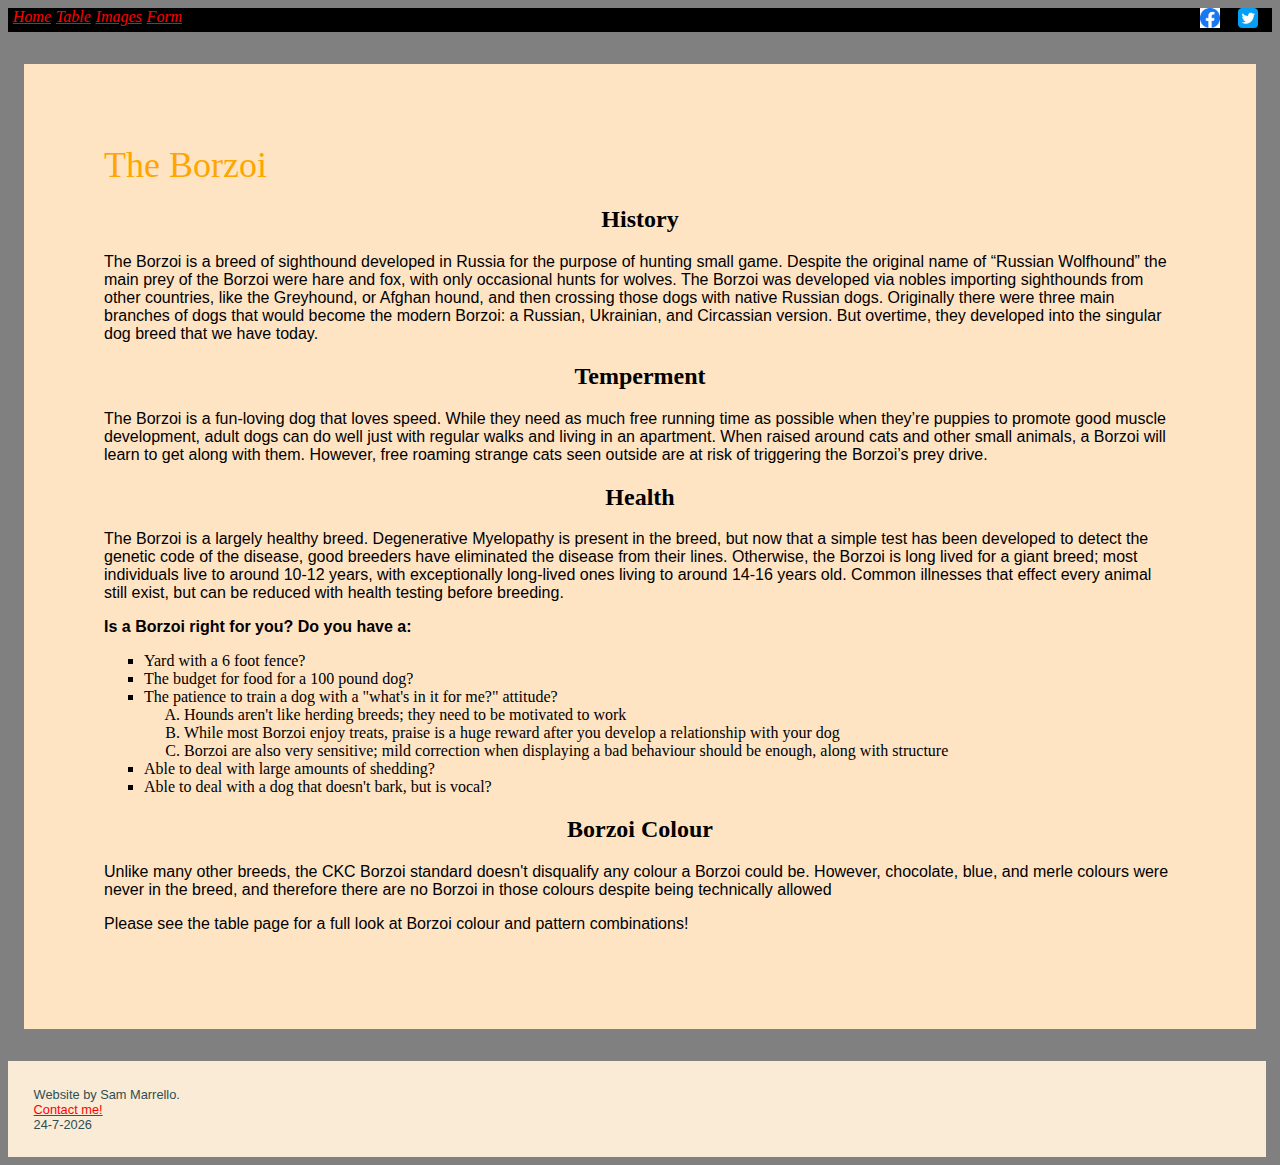
<file: index.html>
<!DOCTYPE html>
<!--Sam Marrello: 1st attempt in class website-->
<html lang="en">
<head>
    <meta charset ="UTF-8">
    <title>Borzoi Information</title>
    <link rel="stylesheet" type="text/css" href="CSS/CSSstyles.css"/>
    <script src="javascript/javascript.js"></script>
</head>
<body onload="todaysDate()">
    <div class="navflexcontainer">
        <div class="navflexitem"><a href="index.html">Home</a></div>
        <div class="navflexitem"><a href="table.html">Table</a></div>
        <div class="navflexitem"><a href="images.html">Images</a></div>
        <div class="navflexitem"><a href="form.html">Form</a></div>
        <div class="navflexitem navflexbreak">&nbsp</div>
        <div class="navflexitem navflexsocial"><a href="https://www.facebook.com/"><img src="imgs/facebook.png" style="width: 20px; height: 20px;" alt="facebook"></a></div>
        <div class="navflexitem navflexsocial"><a href="https://twitter.com/"><img src="imgs/app-icons-twitter.png" style= "width: 20px; height: 20px;" alt="twitter"> </a></div>
    </div>
    <div class="maincontainer">
        <span class="title">The Borzoi</span>
        <h2>History</h2>
        <p>The Borzoi is a breed of sighthound developed in Russia for the purpose of hunting small game. Despite the original name of “Russian Wolfhound” the main prey of the Borzoi were hare and fox, with only occasional hunts for wolves. The Borzoi was developed via nobles importing sighthounds from other countries, like the Greyhound, or Afghan hound, and then crossing those dogs with native Russian dogs. Originally there were three main branches of dogs that would become the modern Borzoi: a Russian, Ukrainian, and Circassian version. But overtime, they developed into the singular dog breed that we have today. </p>
        <h2>Temperment</h2>
        <p>The Borzoi is a fun-loving dog that loves speed. While they need as much free running time as possible when they’re puppies to promote good muscle development, adult dogs can do well just with regular walks and living in an apartment. When raised around cats and other small animals, a Borzoi will learn to get along with them. However, free roaming strange cats seen outside are at risk of triggering the Borzoi’s prey drive. </p>
        <h2>Health</h2>
        <p>The Borzoi is a largely healthy breed. Degenerative Myelopathy is present in the breed, but now that a simple test has been developed to detect the genetic code of the disease, good breeders have eliminated the disease from their lines. Otherwise, the Borzoi is long lived for a giant breed; most individuals live to around 10-12 years, with exceptionally long-lived ones living to around 14-16 years old. Common illnesses that effect every animal still exist, but can be reduced with health testing before breeding. </p>
        <p class="question">Is a Borzoi right for you? Do you have a:</p>
            <ul>
                <li>Yard with a 6 foot fence?</li>
                <li> The budget for food for a 100 pound dog?</li>
                <li>The patience to train a dog with a "what's in it for me?" attitude?
                    <ol>
                        <li>Hounds aren't like herding breeds; they need to be motivated to work</li>
                        <li>While most Borzoi enjoy treats, praise is a huge reward after you develop a relationship with your dog</li>
                        <li>Borzoi are also very sensitive; mild correction when displaying a bad behaviour should be enough, along with structure</li>
                    </ol>
                </li>
                <li>Able to deal with large amounts of shedding?</li>
                <li>Able to deal with a dog that doesn't bark, but is vocal?</li>
            </ul>
        <h2>Borzoi Colour</h2>
        <p>Unlike many other breeds, the CKC Borzoi standard doesn't disqualify any colour a Borzoi could be. However, chocolate, blue, and merle colours were never in the breed, and therefore there are no Borzoi in those colours despite being technically allowed</p>
        <p>Please see the table page for a full look at Borzoi colour and pattern combinations!</p>
    </div>
    <div class="footercontainer">
        <div class="footerflexitem">Website by Sam Marrello.</div>
        <div class="footerflexitem"><a href="mailto:sammarrello@student.sl.on.ca">Contact me!</a></div>
        <div class="footerflexitem" id="todaysDate"></div>
    </div>
</body>
</html>
</file>
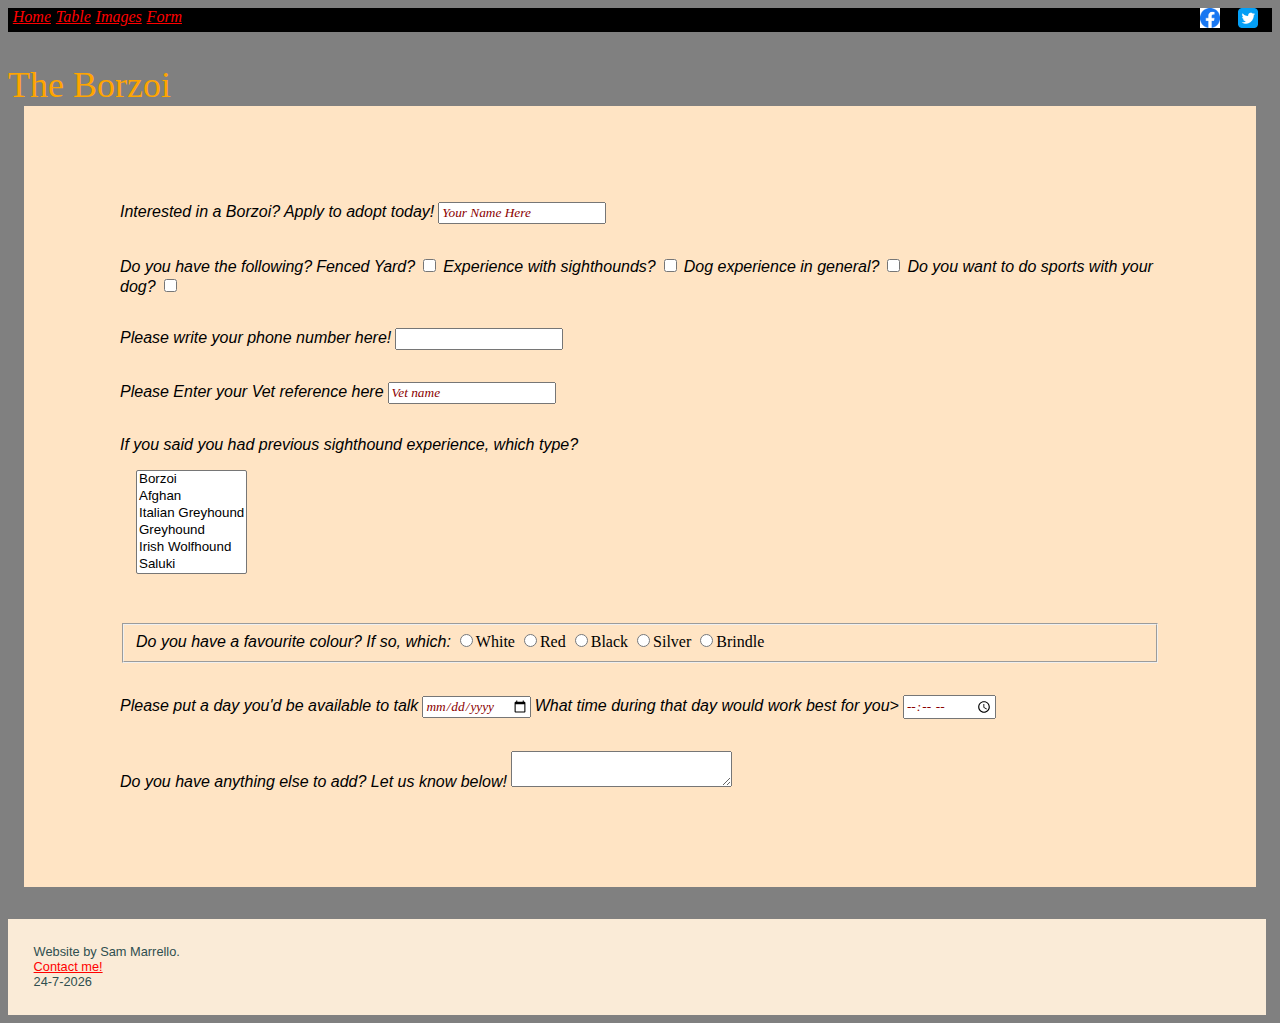
<file: form.html>
<!DOCTYPE html>
<!--Sam Marrello-->
<html lang="en">
<head>
    <meta charset ="UTF-8">
    <title>Form</title>
    <link rel="stylesheet" type="text/css" href="CSS/CSSstyles.css"/>
    <script src="javascript/javascript.js"></script>
</head>
<body onload="todaysDate()">
    <div class="navflexcontainer">
        <div class="navflexitem"><a href="index.html">Home</a></div>
        <div class="navflexitem"><a href="table.html">Table</a></div>
        <div class="navflexitem"><a href="images.html">Images</a></div>
        <div class="navflexitem"><a href="form.html">Form</a></div>
        <div class="navflexitem navflexbreak">&nbsp</div>
        <div class="navflexitem navflexsocial"><a href="https://www.facebook.com/"><img src="imgs/facebook.png" style="width: 20px; height: 20px;" alt="facebook"></a></div>
        <div class="navflexitem navflexsocial"><a href="https://twitter.com/"><img src="imgs/app-icons-twitter.png" style= "width: 20px; height: 20px;" alt="twitter"> </a></div>
    </div>
    <span class="title">The Borzoi</span>
    <div class="maincontainer">
        <form action="form.html">
            <div class="mainformflexbox">
                <label for = "name">Interested in a Borzoi? Apply to adopt today!</label>
                <input type = "text" id = "name" value = "Your Name Here" />
            </div>
            <div class="mainformflexbox">
                <label>Do you have the following?</label>
                <label for = "question1">Fenced Yard?</label>
                <input type = "checkbox" id = "question1"/>
                <label for = "question2">Experience with sighthounds?</label>
                <input type = "checkbox" id = "question2">
                <label for = "question3">Dog experience in general?</label>
                <input type = "checkbox" id = "question3">
                <label for = "question4">Do you want to do sports with your dog?</label>
                <input type = "checkbox" id = "question4">
            </div>
            <div class="mainformflexbox">
                <label for = "phone">Please write your phone number here!</label>
                <input type = "number" id = "phone" value = "111-111-1111">
            </div>
            <div class="mainformflexbox">
                <label for = "vet">Please Enter your Vet reference here</label>
                <input type = "text" id = "vet" value = "Vet name">
            </div>
            <div class="mainformflexbox">
                <label for = "miscbreed">If you said you had previous sighthound experience, which type?</label>
                <div class = "mainformflexbox">
                    <select id = "miscbreed" size = 6>
                        <option value = "borzoi">Borzoi</option>
                        <option value = "afghan">Afghan</option>
                        <option value = "iggy">Italian Greyhound</option>
                        <option value = "greyhound">Greyhound</option>
                        <option value = "wolfhound">Irish Wolfhound</option>
                        <option value = "saluki">Saluki</option>
                    </select>
                </div>
            </div>
            <div class="mainformflexbox">
                <fieldset>
                    <label>Do you have a favourite colour? If so, which:</label>
                    <input type = "radio" name = "colour">White
                    <input type = "radio" name = "colour">Red
                    <input type = "radio" name = "colour">Black
                    <input type = "radio" name = "colour">Silver
                    <input type = "radio" name = "colour">Brindle
                </fieldset>
            </div>
            <div class = "mainformflexbox">
                <label for = "arrivalDate">Please put a day you'd be available to talk</label>
                <input type = "date" id = "arrivalDate"/>
                <label for = "arrivalTime">What time during that day would work best for you></label>
                <input type = "time" id = "arrivalTime"/>
            </div>
            <div class="mainformflexbox">
                <label for = "moreinfo">Do you have anything else to add? Let us know below!</label>
                <textarea  id = "moreinfo" row = "10" cols = "25" maxlength = "500"></textarea>
            </div>
        </form>
    </div>
    <div class="footercontainer">
        <div class="footerflexitem">Website by Sam Marrello.</div>
        <div class="footerflexitem"><a href="mailto:sammarrello@student.sl.on.ca">Contact me!</a></div>
        <div class="footerflexitem" id="todaysDate"></div>
    </div>
</body>
</html>
</file>
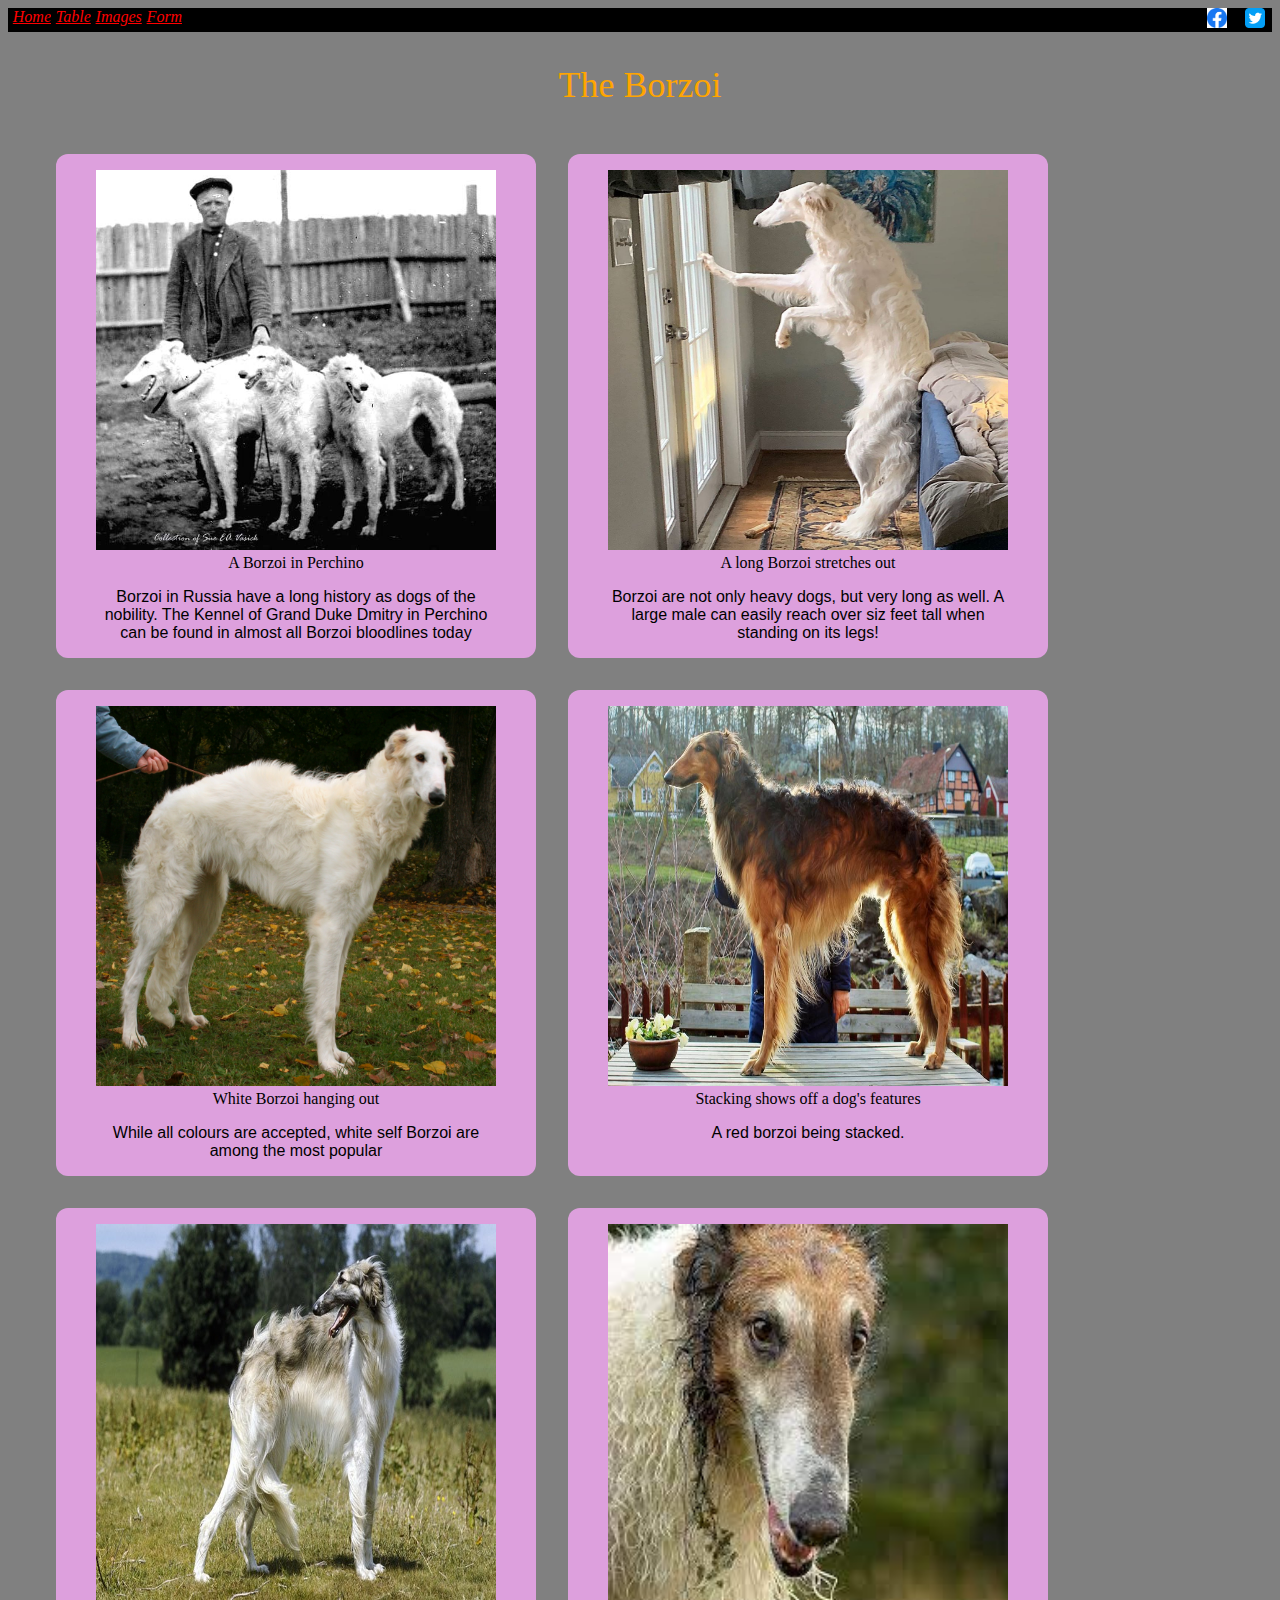
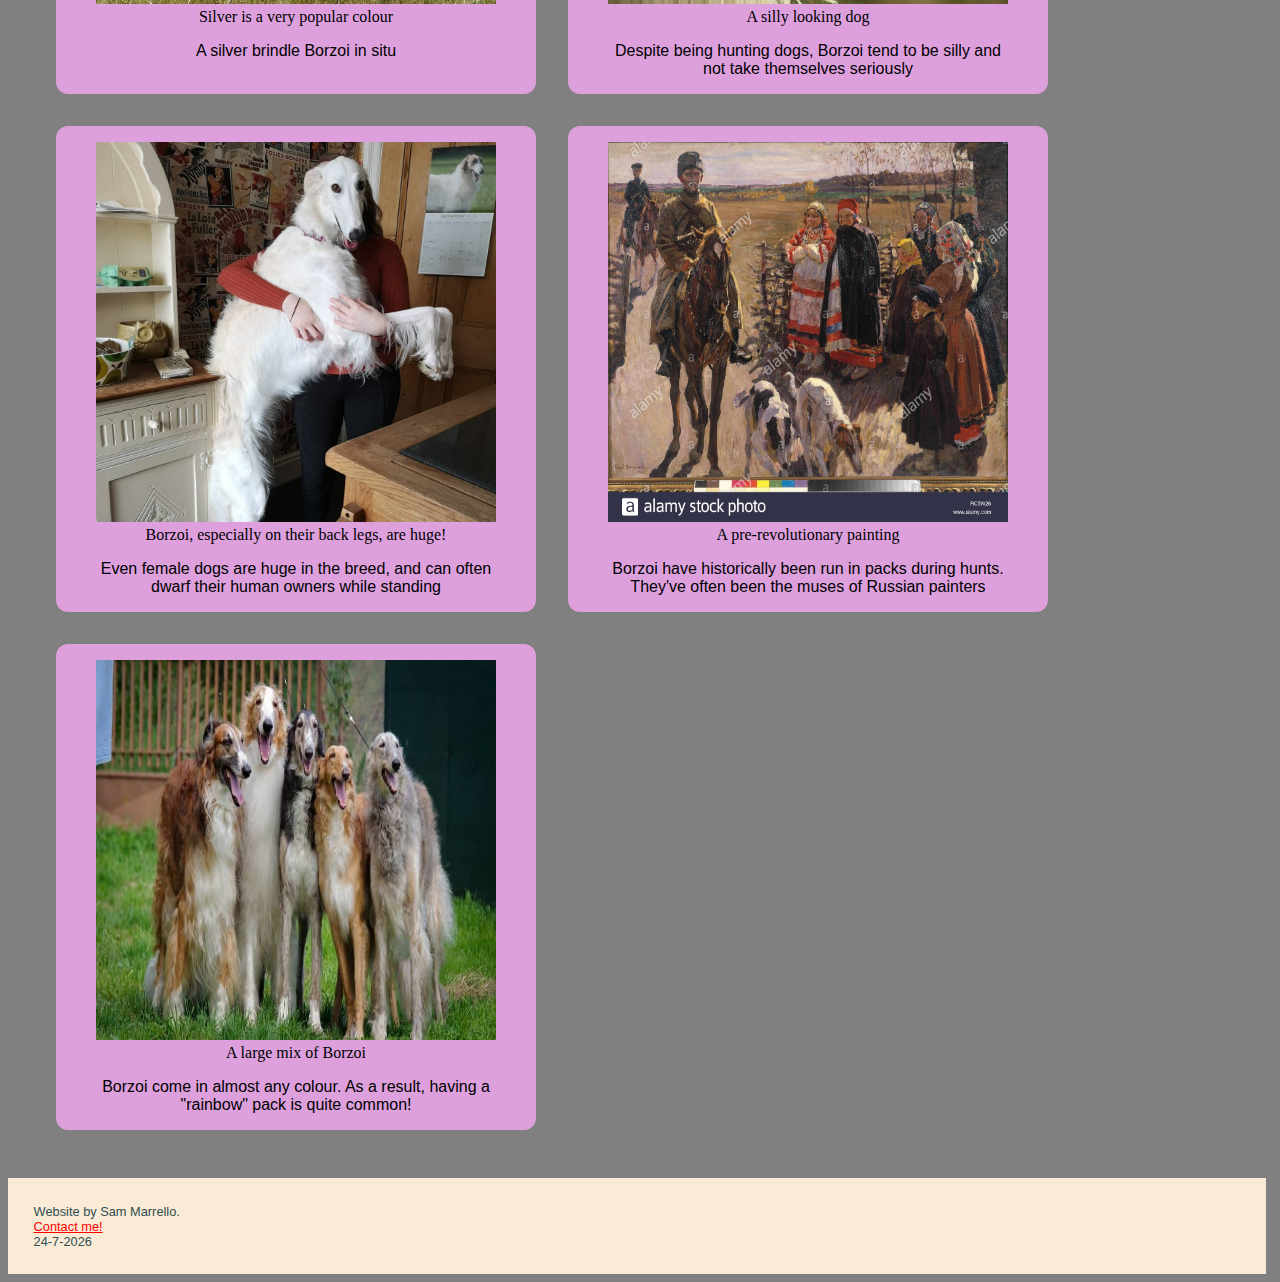
<file: images.html>
<!DOCTYPE html>
<!--Sam Marrello-->
<html lang="en">
<head>
    <meta charset ="UTF-8">
    <title>Images</title>
    <link rel="stylesheet" type="text/css" href="CSS/CSSstyles.css"/>
    <script src="javascript/javascript.js"></script>
</head>
<body class="pictures" onload="todaysDate()">
    <div class="navflexcontainer">
        <div class="navflexitem"><a href="index.html">Home</a></div>
        <div class="navflexitem"><a href="table.html">Table</a></div>
        <div class="navflexitem"><a href="images.html">Images</a></div>
        <div class="navflexitem"><a href="form.html">Form</a></div>
        <div class="navflexitem navflexbreak">&nbsp</div>
        <div class="navflexitem navflexsocial"><a href="https://www.facebook.com/"><img src="imgs/facebook.png" style="width: 20px; height: 20px;" alt="facebook"></a></div>
        <div class="navflexitem navflexsocial"><a href="https://twitter.com/"><img src="imgs/app-icons-twitter.png" style= "width: 20px; height: 20px;" alt="twitter"> </a></div>
    </div>
    <span class="title">The Borzoi</span>
    <div class="imagespagemainflexcontainer">
        <div class="imagespagemainflexitem">
            <figure>
                <img src="imgs/242074693_10159627727509675_4284539404694906346_n.jpg" style="width: 400px; height: 380px;" alt="A Photograph from early 20th Century Russia">
                    <figcaption>A Borzoi in Perchino</figcaption>
                    <p>Borzoi in Russia have a long history as dogs of the nobility. The Kennel of Grand Duke Dmitry in Perchino can be found in almost all Borzoi bloodlines today</p>
            </figure>
        </div>
        <div class="imagespagemainflexitem">
            <figure>
                <img src="imgs/601eaa601a740327567f347a97765a86.jpg" style="width: 400px; height: 380px;" alt="The Length of the Borzoi">
                <figcaption>A long Borzoi stretches out</figcaption>
                <p>Borzoi are not only heavy dogs, but very long as well. A large male can easily reach over siz feet tall when standing on its legs!</p>
            </figure>
        </div>
        <div class="imagespagemainflexitem">
            <figure> 
                <img src="imgs/Chart_rosyjski_borzoj_rybnik-kamien_pl.jpg" style="width: 400px; height: 380px;" alt="White self Borzoi">
                <figcaption>White Borzoi hanging out</figcaption>
                <p>While all colours are accepted, white self Borzoi are among the most popular</p>
            </figure>
        </div>
        <div class="imagespagemainflexitem">
            <figure>
                <img src="imgs/Djinn-3,5.jpg" style="width: 400px; height: 380px;" alt="Red Borzoi Stack">
                <figcaption>Stacking shows off a dog's features</figcaption>
                <p>A red borzoi being stacked.</p>
            </figure> 
        </div>
        <div class="imagespagemainflexitem">
            <figure>
                <img src="imgs/download-(1).jpg" style="width: 400px; height: 380px;" alt="Silver Brindle Borzoi">
                <figcaption>Silver is a very popular colour</figcaption>
                <p>A silver brindle Borzoi in situ</p>
            </figure>
        </div>
        <div class="imagespagemainflexitem">
            <figure>
                <img src="imgs/download.jpg" style="width: 400px; height: 380px;" alt="Silly Dog">
                <figcaption>A silly looking dog</figcaption>
                <p>Despite being hunting dogs, Borzoi tend to be silly and not take themselves seriously</p>
            </figure>
        </div>
        <div class="imagespagemainflexitem">
            <figure>
                <img src="imgs/EW4AW8vXYAMzg9-.jpg" style="width: 400px; height: 380px;" alt="Dog next to Human">
                <figcaption>Borzoi, especially on their back legs, are huge!</figcaption>
                <p>Even female dogs are huge in the breed, and can often dwarf their human owners while standing</p>
            </figure>
        </div>
        <div class="imagespagemainflexitem">
            <figure>
                <img src="imgs/huntsmen-with-borzois-museum-regional-art-museum-khanty-mansiysk-author-vinogradov-sergei-arsenyevich-RC5W26.jpg" style="width: 400px; height: 380px;" alt="historical painting of Borzois">
                <figcaption>A pre-revolutionary painting</figcaption>
                <p>Borzoi have historically been run in packs during hunts. They've often been the muses of Russian painters</p>
            </figure>
        </div>
        <div class="imagespagemainflexitem">
            <figure>
                <img src="imgs/smiling-borzoi-with-different-color-coats-780x464.jpg" style="width: 400px; height: 380px;" alt="Borzoi in Diverse Colours">
                <figcaption>A large mix of Borzoi</figcaption>
                <p>Borzoi come in almost any colour. As a result, having a "rainbow" pack is quite common!</p>
            </figure>
        </div>
    </div>
    <div class="footercontainer">
        <div class="footerflexitem">Website by Sam Marrello.</div>
        <div class="footerflexitem"><a href="mailto:sammarrello@student.sl.on.ca">Contact me!</a></div>
        <div class="footerflexitem" id="todaysDate"></div>
    </div>
</body>
</html>
</file>
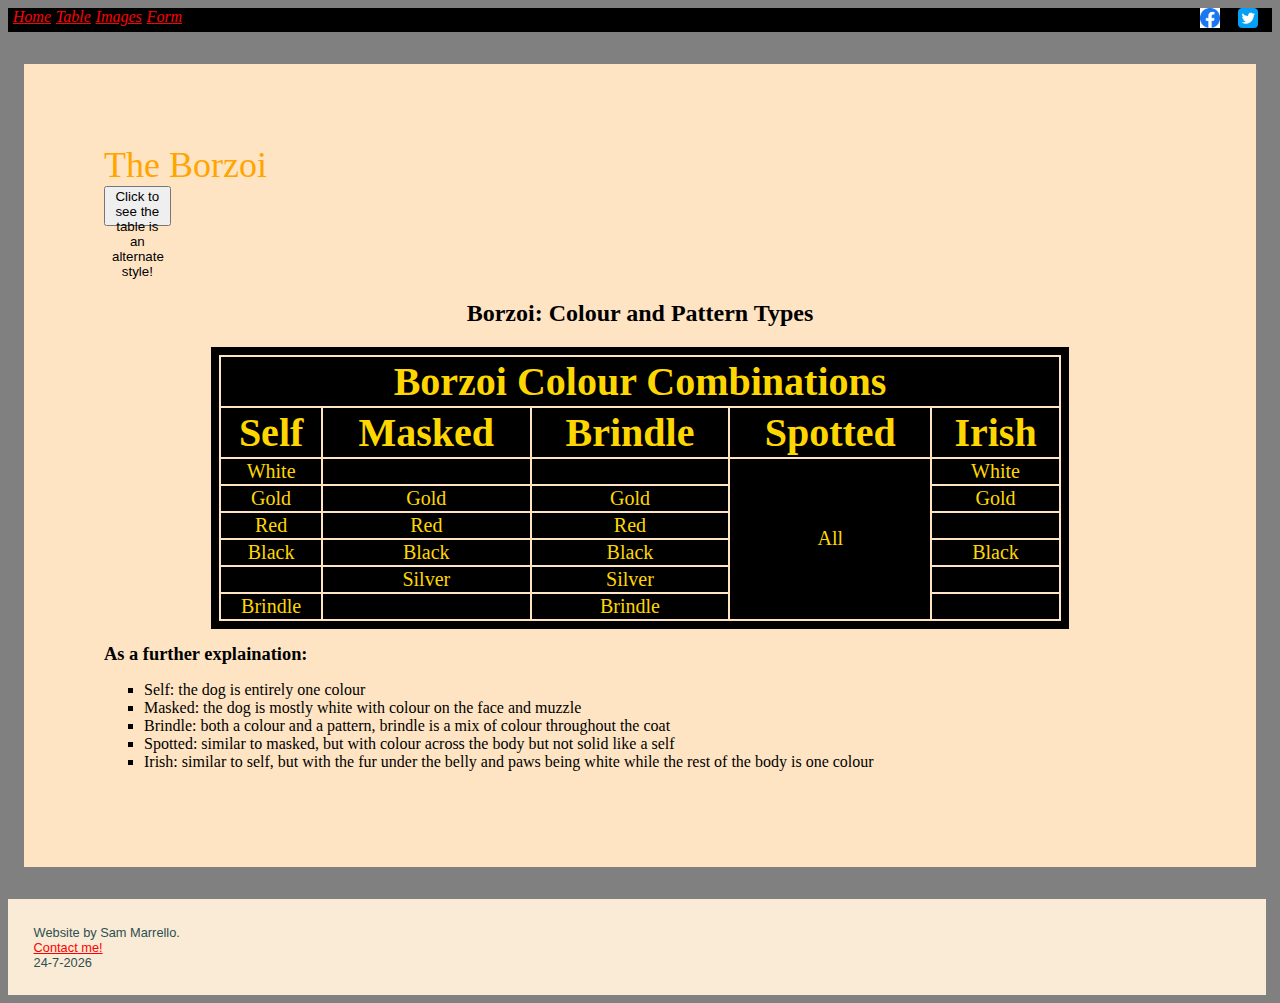
<file: table.html>
<!DOCTYPE html>
<!--Sam Marrello-->
<html lang="en">
<head>
    <meta charset ="UTF-8">
    <title>Colour Table</title>
    <link rel="stylesheet" type="text/css" href="CSS/CSSstyles.css"/>
    <script src="javascript/javascript.js"></script>
</head>
<body onload="todaysDate()">
    <div class="navflexcontainer">
        <div class="navflexitem"><a href="index.html">Home</a></div>
        <div class="navflexitem"><a href="table.html">Table</a></div>
        <div class="navflexitem"><a href="images.html">Images</a></div>
        <div class="navflexitem"><a href="form.html">Form</a></div>
        <div class="navflexitem navflexbreak">&nbsp</div>
        <div class="navflexitem navflexsocial"><a href="https://www.facebook.com/"><img src="imgs/facebook.png" style="width: 20px; height: 20px;" alt="facebook"></a></div>
        <div class="navflexitem navflexsocial"><a href="https://twitter.com/"><img src="imgs/app-icons-twitter.png" style= "width: 20px; height: 20px;" alt="twitter"> </a></div>
    </div>
    <div class="maincontainer">
        <span class="title">The Borzoi</span>
        <br>
        <button class="changetable" onclick="changeTable()">Click to see the table is an alternate style!</button>
        <h2>Borzoi: Colour and Pattern Types</h2>
        <table class="centre" id="tablejs" >
            <tr>
                <th colspan = "5">Borzoi Colour Combinations</th>
            </tr>
            <tr>
                <th>Self</th>
                <th>Masked</th>
                <th>Brindle</th>
                <th>Spotted</th>
                <th>Irish</th>
            </tr>
            <tr>
                <td>White</td>
                <td></td>
                <td></td>
                <td rowspan="6">All</td>
                <td>White</td>
            </tr>
            <tr>
                <td>Gold</td>
                <td>Gold</td>
                <td>Gold</td>
                <td>Gold</td>
            </tr>
            <tr>
                <td>Red</td>
                <td>Red</td>
                <td>Red</td>
                <td></td>
            </tr>
            <tr>
                <td>Black</td>
                <td>Black</td>
                <td>Black</td>
                <td>Black</td>
            </tr>
            <tr>
                <td></td>
                <td>Silver</td>
                <td>Silver</td>
                <td></td>
            </tr>
            <tr>
                <td>Brindle</td>
                <td></td>
                <td>Brindle</td>
                <td></td>
            </tr>
        </table>
    
        <h2 class="aside">As a further explaination:</h2>
            <ul>
                <li>Self: the dog is entirely one colour</li>
                <li>Masked: the dog is mostly white with colour on the face and muzzle</li>
                <li>Brindle: both a colour and a pattern, brindle is a mix of colour throughout the coat</li>
                <li>Spotted: similar to masked, but with colour across the body but not solid like a self</li>
                <li>Irish: similar to self, but with the fur under the belly and paws being white while the rest of the body is one colour</li>
            </ul>
    </div>
    <div class="footercontainer">
        <div class="footerflexitem">Website by Sam Marrello.</div>
        <div class="footerflexitem"><a href="mailto:sammarrello@student.sl.on.ca">Contact me!</a></div>
        <div class="footerflexitem" id="todaysDate"></div>
    </div>
</body>
</html>
</file>
<file: CSS/CSSstyles.css>
/*Sam Marrello*/

body {
    background-color:gray;
}

h1 {
    color:black;
    font-size: 200%;
    font-family: cursive;
    text-align: center;
}

h2 {
    color: black;
    font-size: 150%;
    font-family: NSimSun, Times, serif;
    text-align: center;
}

p {
    color:black;
    font-size: 100%;
    font-family: Arial, sans-serif;
}

ul {
    list-style-type: square;
}

ol {
    list-style-type: upper-alpha;

}

tr {
    font-size: 125%;
    background-color: black;
}

th {
    font-size: 200%;
    background-color: black;
}


table {
    border-style: solid;
    border-width: 0.5em;
    border-color: black;
    width: 80%;
    margin: auto;
    color: gold;
    font-size: 100%;
    text-align: center;
}

.centre {
    margin-left: auto;
    margin-right: auto;
  }

.aside {
    color:black;
    font-size: 115%;
    text-align: left;
}

.question {
    font-weight: bold;
}

.pictures {
    text-align: center;
}

.changetable {
    width: 5em;
    height: 3em;

}

.footercontainer {
    color: darkslategray;
    font-size: 80%;
    font-family: sans-serif;
    text-align: left;
    background-color: antiquewhite;
    margin-right: 0.5em;
    padding: 2em;
    display: flex;
    flex-direction: column;
}

.navflexcontainer {
    margin-bottom: 2em;
    display:flex;
    flex-direction: row;
}

.navflexitem {
    background-color: black;
    font-style: italic;
    text-shadow:0.2em 0.2em 0 rgba(0,0,0,0.1);
    padding-left: 0.3em;
    flex: 0.1
}

.navflexbreak {
    flex: 3;
}

.navflexsocial {
    flex: 0.1;
}
.imagespagemainflexcontainer {
    display:flex;
    margin: 2em;
    flex-wrap: wrap;
    flex-direction: row;
}

.imagespagemainflexitem {
    justify-content: flex-start;
    justify-items:center;
    max-width: 30em;
    border-radius:0.75em;
    background-color: plum;
    margin: 1em;
}

.maincontainer {
    margin-bottom: 2em;
    min-width: 25em;
    padding: 5em;
    background-color: bisque;
    margin-left: 1em;
    margin-right: 1em;
}

.mainformflexbox {
    padding: 1em;
    flex: 0.1;
}

label {
    font-style: oblique;
    font-family: Arial;
}

input {
    font-style: italic;
    font-family: Algerian;
    color: darkred;
}

button.hover {
    opacity: 0.5;
}

span.title {
    color: orange;
    font-size: 225%;
    text-align: center;
}

:link {
    color:red;
}

a:hover {
    opacity: 0.5;
    color: green;
}

:visited {
    color:yellow;
}
</file>
